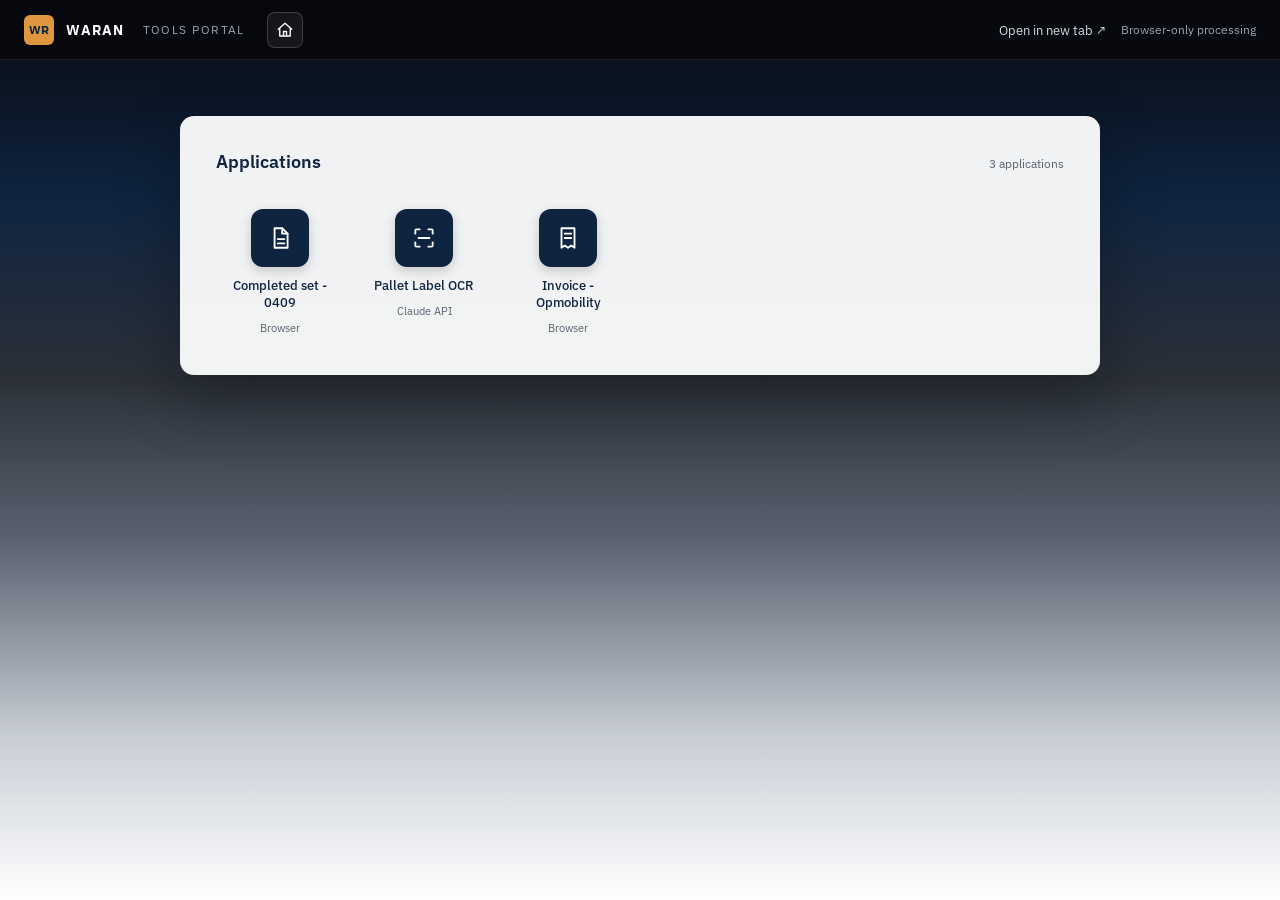
<file: index.html>
<!doctype html>
<html lang="en">
<head>
<meta charset="UTF-8">
<meta name="viewport" content="width=device-width,initial-scale=1">
<title>Waran Tools Portal</title>
<link rel="preconnect" href="https://fonts.googleapis.com">
<link rel="preconnect" href="https://fonts.gstatic.com" crossorigin>
<link href="https://fonts.googleapis.com/css2?family=IBM+Plex+Sans:wght@400;500;600;700&display=swap" rel="stylesheet">
<style>
  :root {
    --navy: #0F2440; --black: #07090D; --charcoal: #2B3038; --slate: #5A6270; --silver: #C9CED6; --white: #FFFFFF;
    --amber: #E0953F; --steel: #4C7A9C;
  }
  * { box-sizing: border-box; }
  html, body { height: 100%; margin: 0; }
  body {
    font-family: "IBM Plex Sans", "Segoe UI", Arial, sans-serif; color: var(--navy);
    display: flex; flex-direction: column;
    background: linear-gradient(180deg, var(--black) 0%, var(--navy) 22%, var(--charcoal) 42%, var(--slate) 60%, var(--silver) 82%, var(--white) 100%);
    background-attachment: fixed;
  }
  button { font-family: inherit; }

  /* ---------- full-width portal bar ---------- */
  .bar {
    display: flex; align-items: center; gap: 14px; height: 60px; padding: 0 24px; flex-shrink: 0;
    background: rgba(7,9,13,.88); border-bottom: 1px solid rgba(255,255,255,.08); color: #fff;
  }
  .brand { display: flex; align-items: center; gap: 12px; text-decoration: none; color: inherit; }
  .brand-mark {
    width: 30px; height: 30px; border-radius: 6px; background: var(--amber); color: var(--navy);
    font-weight: 700; font-size: 12px; display: grid; place-items: center;
  }
  .brand b { font-size: 14px; letter-spacing: .08em; }
  .brand small { font-size: 12px; color: #9AA3B2; letter-spacing: .12em; margin-left: 6px; }
  .home-btn {
    margin-left: 8px; width: 36px; height: 36px; border-radius: 8px; border: 1px solid rgba(255,255,255,.18);
    background: rgba(255,255,255,.06); color: #fff; display: grid; place-items: center; cursor: pointer; text-decoration: none;
    transition: background .15s, border-color .15s;
  }
  .home-btn:hover { background: rgba(255,255,255,.16); border-color: rgba(255,255,255,.35); }
  .home-btn svg { width: 18px; height: 18px; }
  .bar-title { font-size: 14px; color: #D5DBE4; margin-left: 6px; white-space: nowrap; overflow: hidden; text-overflow: ellipsis; }
  .bar-title:empty { display: none; }
  .spacer { flex: 1; }
  .open-new { font-size: 12.5px; color: #D5DBE4; text-decoration: none; white-space: nowrap; }
  .open-new:hover { color: #fff; }
  .open-new:empty { display: none; }
  .status { font-size: 12px; color: #9AA3B2; white-space: nowrap; }

  /* ---------- home ---------- */
  .home { flex: 1; display: flex; flex-direction: column; align-items: center; padding: 56px 24px 60px; overflow-y: auto; }
  .home.hide { display: none; }
  .panel {
    width: 100%; max-width: 920px; background: rgba(255,255,255,.94); border-radius: 14px; padding: 34px 36px 30px;
    box-shadow: 0 24px 60px rgba(7,9,13,.35);
  }
  .panel-head { display: flex; align-items: baseline; justify-content: space-between; margin-bottom: 26px; }
  .panel-head h1 { margin: 0; font-size: 18px; font-weight: 600; color: var(--navy); }
  .panel-head span { font-size: 12px; color: var(--slate); }

  .apps {
    display: grid; grid-template-columns: repeat(auto-fill, minmax(116px, 1fr)); gap: 26px 16px;
  }
  .app {
    all: unset; cursor: pointer; display: flex; flex-direction: column; align-items: center; gap: 10px;
    padding: 10px 6px; border-radius: 10px; text-align: center; outline-offset: 3px;
  }
  .app:focus-visible { outline: 2px solid var(--steel); }
  .app-ic {
    width: 58px; height: 58px; border-radius: 12px; background: var(--navy); color: #fff;
    display: grid; place-items: center; box-shadow: 0 4px 12px rgba(7,9,13,.18);
    transition: transform .15s, background .15s;
  }
  .app-ic svg { width: 26px; height: 26px; }
  .app:hover .app-ic { transform: translateY(-2px); background: var(--steel); }
  .app-name { font-size: 12.5px; font-weight: 500; color: var(--navy); line-height: 1.35; max-width: 120px; }
  .app-tag { font-size: 10.5px; color: var(--slate); }
  .empty { text-align: center; color: var(--slate); font-size: 13px; padding: 30px 0; }
  .empty.hide { display: none; }

  /* ---------- tool view ---------- */
  .tool-view { flex: 1; display: none; min-height: 0; }
  .tool-view.show { display: flex; flex-direction: column; }
  .tool-frame { flex: 1; width: 100%; border: 0; background: #F3F4F6; min-height: 0; }

  @media (max-width: 640px) {
    .bar { padding: 0 14px; gap: 10px; }
    .brand small { display: none; }
    .status { display: none; }
    .home { padding: 24px 12px 40px; }
    .panel { padding: 22px 18px; }
    .apps { grid-template-columns: repeat(3, 1fr); gap: 20px 10px; }
  }
</style>
</head>
<body>

<header class="bar">
  <a class="brand" href="#"><span class="brand-mark">WR</span><b>WARAN</b><small>TOOLS PORTAL</small></a>
  <a class="home-btn" id="homeBtn" href="#" title="Home" aria-label="Home">
    <svg viewBox="0 0 24 24" fill="none" stroke="currentColor" stroke-width="1.8" stroke-linecap="round" stroke-linejoin="round"><path d="M3 11l9-8 9 8"/><path d="M5 10v10h14V10"/><path d="M10 20v-6h4v6"/></svg>
  </a>
  <span class="bar-title" id="barTitle"></span>
  <span class="spacer"></span>
  <a class="open-new" id="openNew" target="_blank" rel="noopener">Open in new tab ↗</a>
  <span class="status">Browser-only processing</span>
</header>

<main class="home" id="view-home">
  <div class="panel">
    <div class="panel-head"><h1>Applications</h1><span id="count"></span></div>
    <div class="apps" id="apps"></div>
    <p class="empty hide" id="empty">No applications yet.</p>
  </div>
</main>

<section class="tool-view" id="view-tool">
  <iframe class="tool-frame" id="toolFrame" title="Tool" allow="clipboard-read; clipboard-write; file-system-access"></iframe>
</section>

<script>
  // direct: true opens the page in this tab (needed for the folder picker, which browsers block inside an iframe).
  // To add a future application, append one entry here.
  const APPS = [
    { id: "pdf-merge", title: "Completed set - 0409", tag: "Browser", file: "tools/pdf-merge.html", direct: true,
      icon: '<svg viewBox="0 0 24 24" fill="none" stroke="currentColor" stroke-width="1.7" stroke-linecap="round" stroke-linejoin="round"><path d="M7 3h7l5 5v13H7z"/><path d="M14 3v5h5"/><path d="M10 13h6M10 17h6"/></svg>' },
    { id: "ocr", title: "Pallet Label OCR", tag: "Claude API", file: "tools/ocr.html",
      icon: '<svg viewBox="0 0 24 24" fill="none" stroke="currentColor" stroke-width="1.7" stroke-linecap="round" stroke-linejoin="round"><path d="M4 8V5a1 1 0 0 1 1-1h3"/><path d="M16 4h3a1 1 0 0 1 1 1v3"/><path d="M20 16v3a1 1 0 0 1-1 1h-3"/><path d="M8 20H5a1 1 0 0 1-1-1v-3"/><path d="M7 12h10"/></svg>' },
    { id: "invoice-merger", title: "Invoice - Opmobility", tag: "Browser", file: "tools/invoice-merger.html",
      icon: '<svg viewBox="0 0 24 24" fill="none" stroke="currentColor" stroke-width="1.7" stroke-linecap="round" stroke-linejoin="round"><path d="M6 3h12v18l-3-2-3 2-3-2-3 2z"/><path d="M9 8h6M9 12h6"/></svg>' }
  ];

  const appsEl = document.getElementById("apps");
  const home = document.getElementById("view-home");
  const view = document.getElementById("view-tool");
  const frame = document.getElementById("toolFrame");
  const barTitle = document.getElementById("barTitle");
  const openNew = document.getElementById("openNew");

  document.getElementById("count").textContent = APPS.length + " application" + (APPS.length === 1 ? "" : "s");
  appsEl.innerHTML = APPS.map(a => `
    <a class="app" href="${a.direct ? a.file : "#" + a.id}" title="${a.title}">
      <span class="app-ic">${a.icon}</span>
      <span class="app-name">${a.title}</span>
      <span class="app-tag">${a.tag}</span>
    </a>`).join("");
  document.getElementById("empty").classList.toggle("hide", APPS.length > 0);

  function route() {
    const id = location.hash.replace("#", "");
    const app = APPS.find(a => a.id === id);
    if (app) {
      if (frame.dataset.current !== app.id) { frame.src = app.file; frame.dataset.current = app.id; }
      barTitle.textContent = app.title;
      openNew.href = app.file;
      home.classList.add("hide"); view.classList.add("show");
    } else {
      barTitle.textContent = "";
      openNew.removeAttribute("href");
      view.classList.remove("show"); home.classList.remove("hide");
    }
    window.scrollTo(0, 0);
  }
  window.addEventListener("hashchange", route);
  route();
</script>
</body>
</html>
</file>
